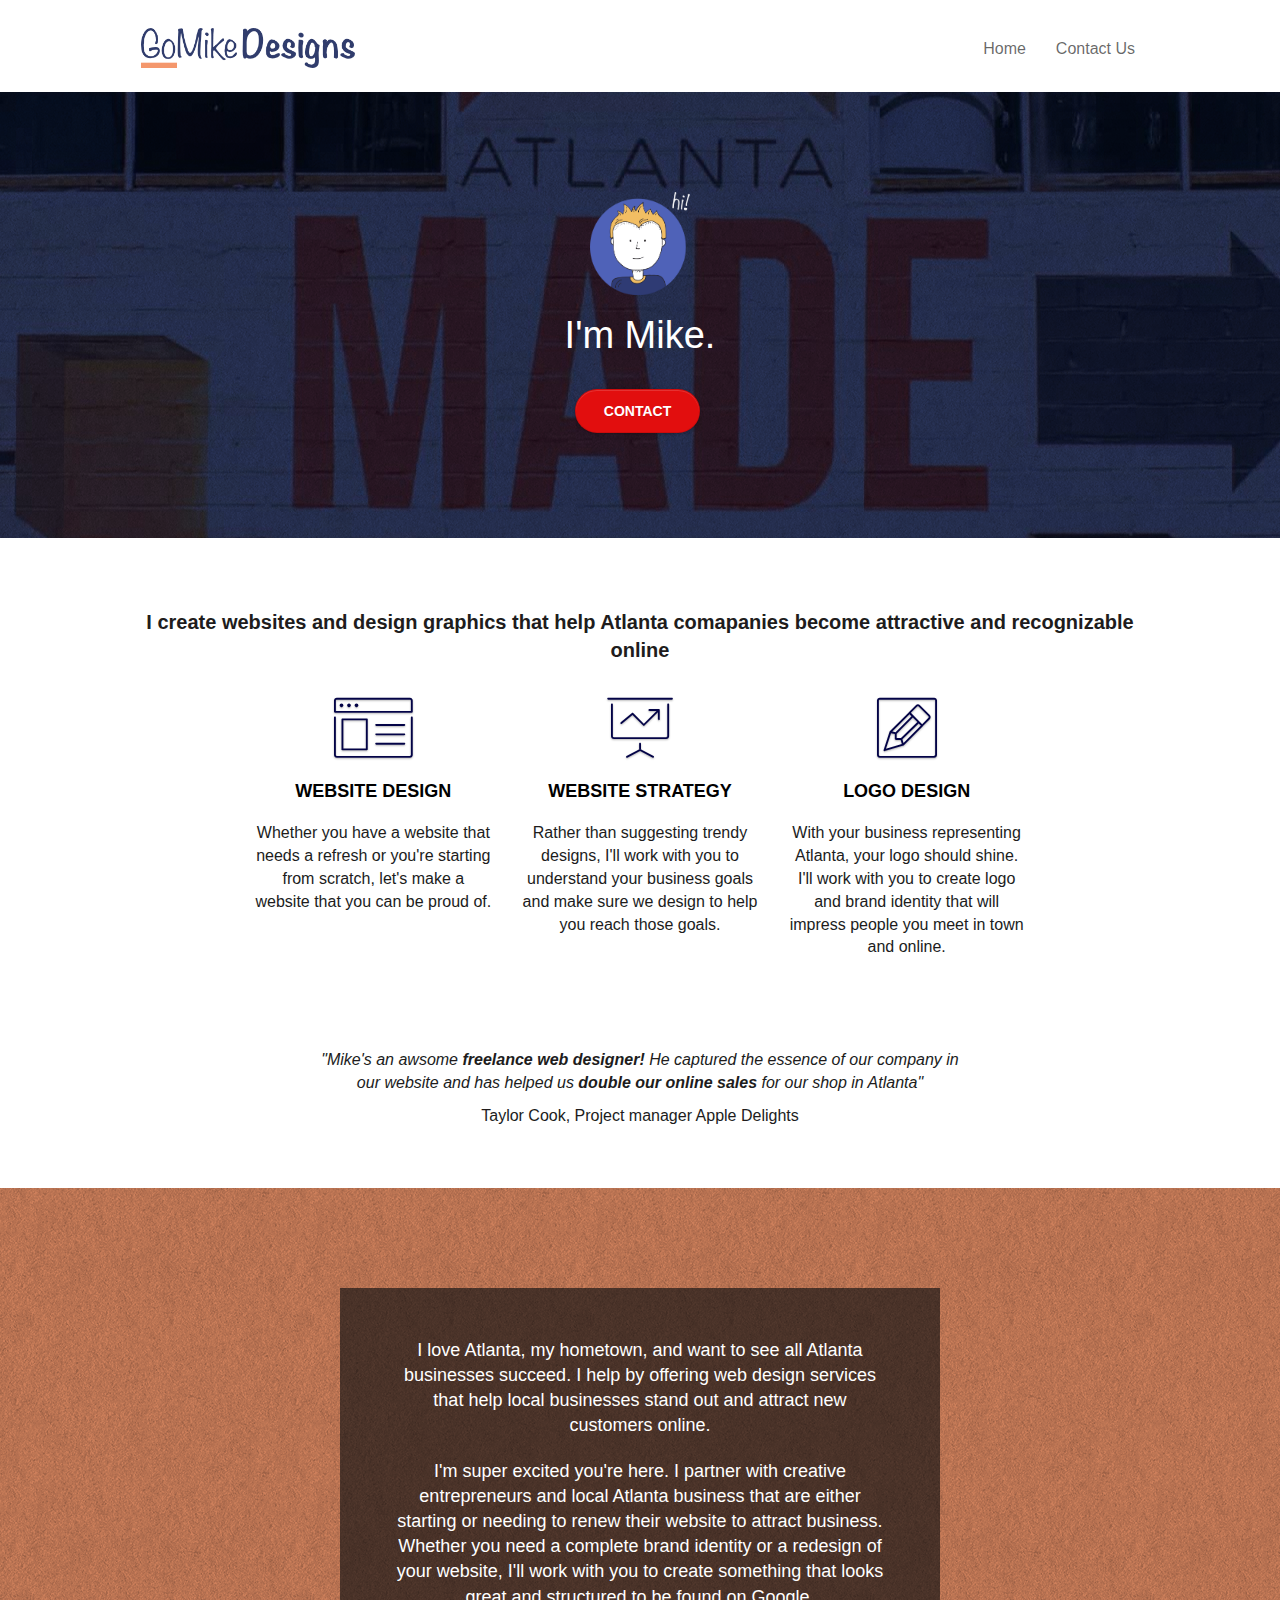
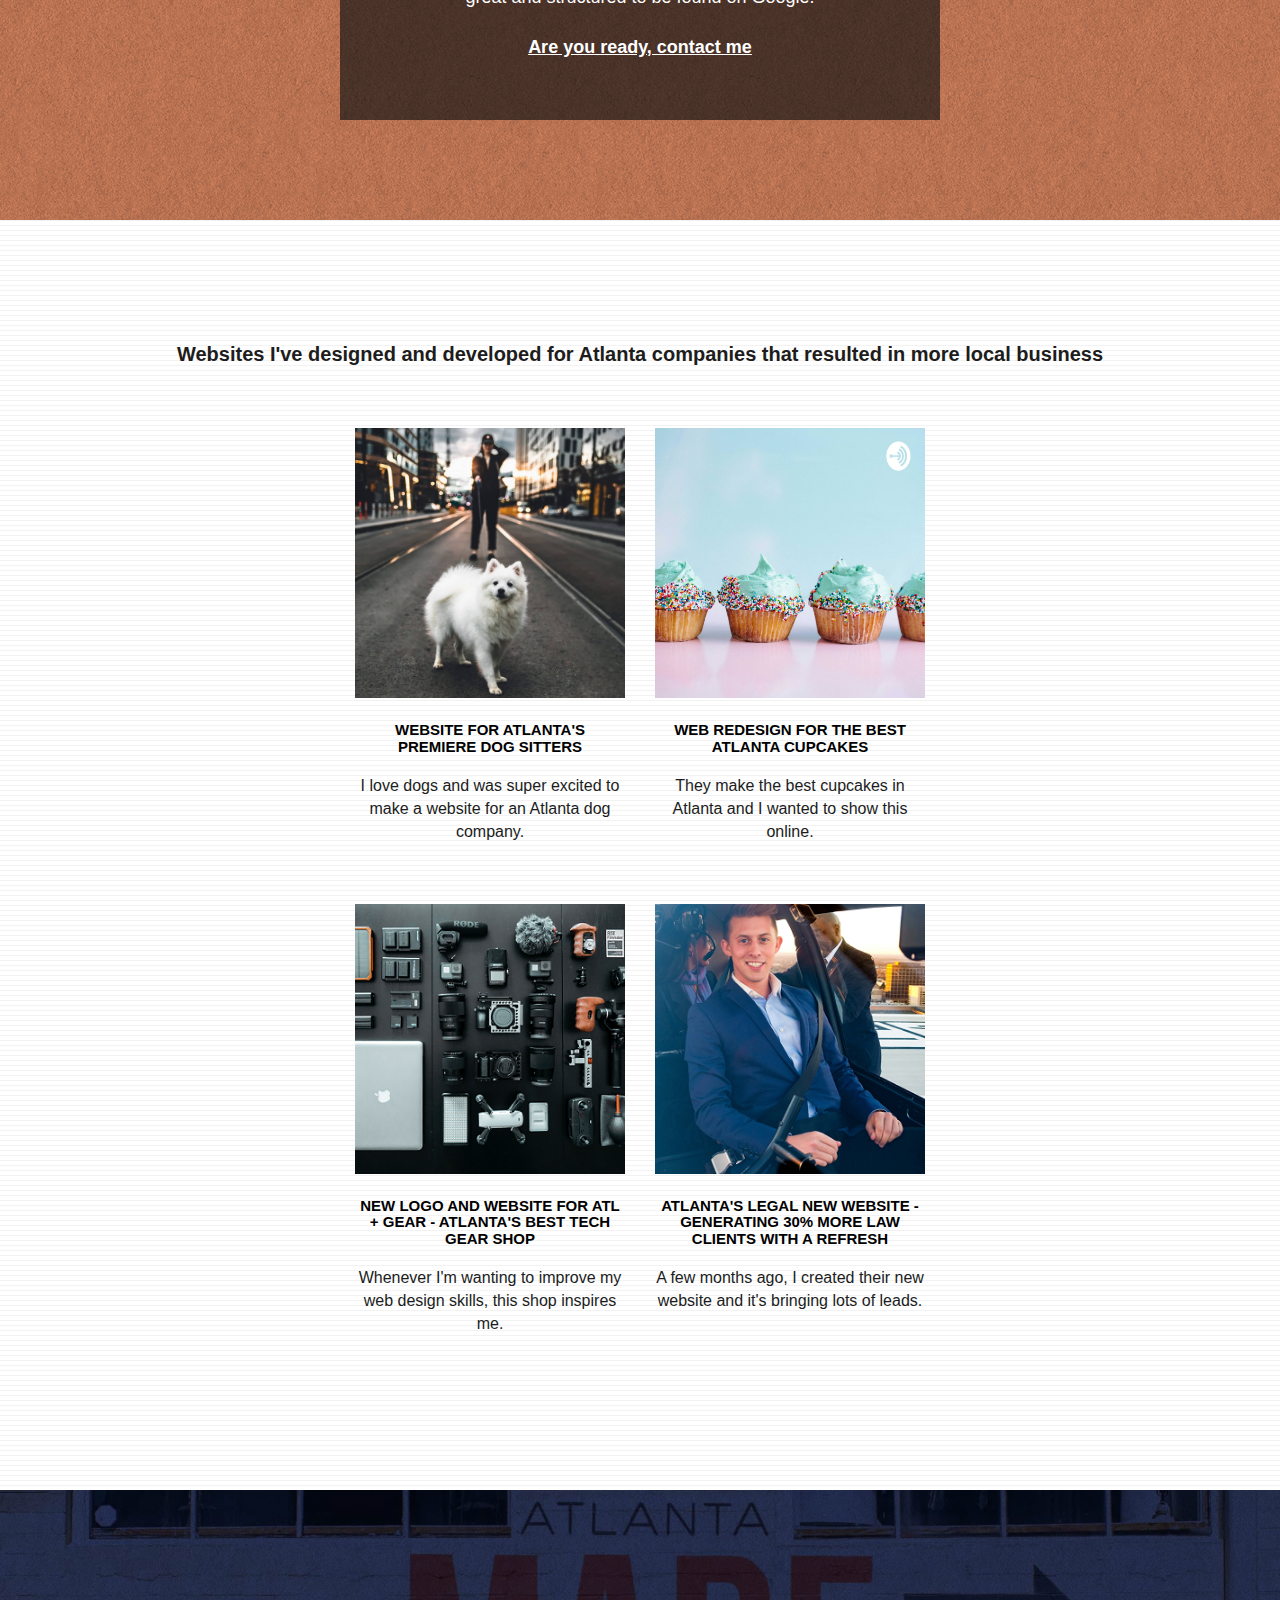
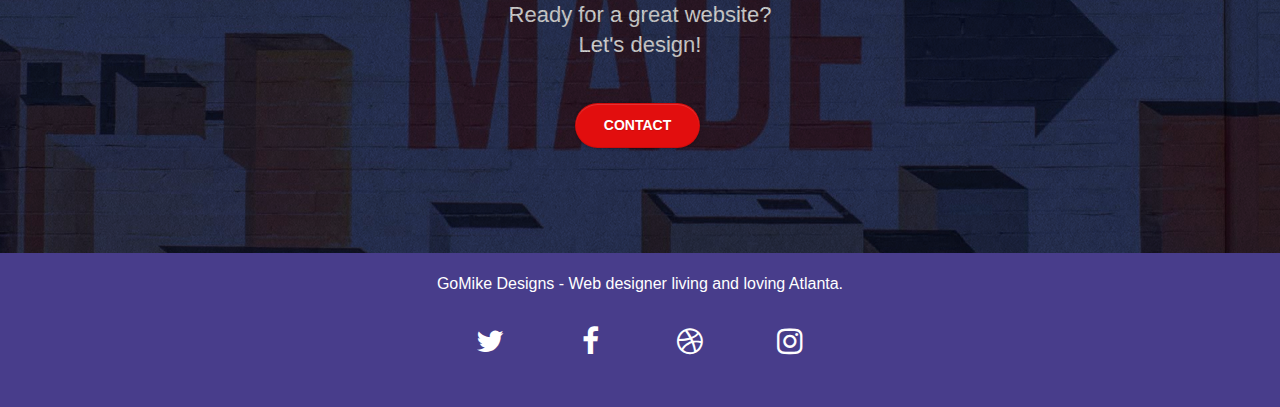
<file: index.html>
<!doctype html>
<html lang="en">
<head>
    <meta charset="utf-8">
    <meta name="keywords" content="Atlanta Web design, Freelance Web design, Web Design">
    <meta name="description" content="I am mike and I work as freelancer web design in Atlanta. I make affordable commercial websites, redesign different websites, designing logos and graphics and consulting big and small companies about social marketing ">
    <meta name="viewport" content="width=device-width, initial-scale=1.0, viewport-fit=cover">
    <link rel="shortcut icon" type="image/png" href="favicon.jpg">
    
	<link rel="stylesheet" type="text/css" href="./css/bootstrap.css">
	<link rel="stylesheet" type="text/css" href="style.css">
	<link rel="stylesheet" type="text/css" href="style.min.css">
	<link rel="stylesheet" type="text/css" href="./css/font-awesome.css">
	<link rel="stylesheet" type="text/css" href="./css/et-line.css">
	<link rel="canonical" href="https://habenmebrahtom.github.io/P4/index.html" />
	
    
	<script src="./js/jquery-2.1.0.js" defer></script>
	<script src="./js/bootstrap.js" defer></script>
	<script src="./js/blocs.js" defer></script>
	<script src="./js/jquery.touchSwipe.js" defer></script>
	<script src="./js/gmaps.js" defer></script>

    <title>GoMike Designs- Web Developer - Atlanta</title>

    
<!-- Analytics -->
<!-- Global site tag (gtag.js) - Google Analytics -->
<script async src="https://www.googletagmanager.com/gtag/js?id=G-FS99JFGJDN"></script>
<script>
  window.dataLayer = window.dataLayer || [];
  function gtag(){dataLayer.push(arguments);}
  gtag('js', new Date());

  gtag('config', 'G-FS99JFGJDN');
</script>

<!-- Google Tag Manager -->
<script>(function(w,d,s,l,i){w[l]=w[l]||[];w[l].push({'gtm.start':
	new Date().getTime(),event:'gtm.js'});var f=d.getElementsByTagName(s)[0],
	j=d.createElement(s),dl=l!='dataLayer'?'&l='+l:'';j.async=true;j.src=
	'https://www.googletagmanager.com/gtm.js?id='+i+dl;f.parentNode.insertBefore(j,f);
	})(window,document,'script','dataLayer','GTM-MR7TQDN');</script>
	<!-- End Google Tag Manager -->
 
<!-- Analytics END -->
    
</head>
<body>
	<!-- Google Tag Manager (noscript) -->
<noscript><iframe src="https://www.googletagmanager.com/ns.html?id=GTM-MR7TQDN"
	height="0" width="0" style="display:none;visibility:hidden"></iframe></noscript>
	<!-- End Google Tag Manager (noscript) -->
<!-- Main container -->
<div class="page-container">
    
<!-- bloc-0 -->
<header class="bloc bgc-white l-bloc " id="bloc-0">
	<div class="container bloc-sm">
		<nav class="navbar row">
			<div class="navbar-header">
				 <!--Deleted hidden keywords text-->
				<a class="navbar-brand" href="index.html"><img src="img/atlanta%20web%20design%20logo.png" alt="logo, seo, google, website, internet, web design, design agency" height="40" /></a>
				<!--Deleted hidden keywords text-->
				<button id="nav-toggle" type="button" class="ui-navbar-toggle navbar-toggle" data-toggle="collapse" data-target=".navbar-1">
					<span class="sr-only">Toggle navigation</span><span class="icon-bar"></span><span class="icon-bar"></span><span class="icon-bar"></span>
				</button>
			</div>
			<div class="collapse navbar-collapse navbar-1 special-dropdown-nav">
				<ul class="site-navigation nav navbar-nav">
					<li>
						<a href="index.html">Home</a>
					</li>
					<!--Change page2 to Contact me-->
					<li>
						<a href="page2.html">Contact Us</a>
					</li>
				</ul>
			</div>
		</nav>
	</div>
</header>
<!-- bloc-0 END -->

<!-- bloc-1-hero -->
<section class="bloc bgc-dark-slate-blue bg-atlanta-20made-20sign d-bloc bg-t-edge bloc-bg-texture texture-paper b-parallax" id="bloc-1-hero">
	<div class="container bloc-lg">
		<div class="row tight-width-whitespace">
			<div class="col-sm-12">
				<img src="img/atlanta%20web%20designer%20mike.png" class="center-block image-resize-mode" width="100" alt="atlanta web designer mike,seo, google, website, internet, web design, design agency" />
				<h1 class="text-center hero-bloc-text tc-white ">
					I'm Mike.
				</h1>
				<div class="text-center">
					<a href="page2.html" class="btn btn-lg btn-clean btn-rd cta-hero btn-atomic-tangerine" id="cta-hero">Contact</a>
				</div>
			</div>
		</div>
	</div>
</section>
<!-- bloc-1-hero END -->

<!-- bloc-2-services -->
<section class="bloc bgc-white l-bloc" id="bloc-2-services">
	<div class="container bloc-md">
		<div class="row">
			<div class="col-sm-12 text-center">
				<h2 class="highlight">I create websites and design graphics that help Atlanta comapanies become attractive and recognizable online</h2>
			</div>
		</div>
		<div class="row voffset-lg med-width-whitespace">
			<div class="col-sm-4">
				<div class="text-center">
					<span class="et-icon-browser sm-shadow icon-dark-slate-blue icons icon-lg"></span>
				</div>
				<h3 class="mg-md text-center service-header">
					Website Design
				</h3>
				<p class="text-center ">
					Whether you have a website that needs a refresh or you're starting from scratch, let's make a website that you can be proud of.
				</p>
			</div>
			<div class="col-sm-4">
				<div class="text-center">
					<span class="et-icon-presentation sm-shadow icon-dark-slate-blue icons icon-lg"></span>
				</div>
				<h3 class="mg-md text-center service-header">
					 Website Strategy
				</h3>
				<p class="text-center ">
					Rather than suggesting trendy designs, I'll work with you to understand your business goals and make sure we design to help you reach those goals.<br>
				</p>
			</div>
			<div class="col-sm-4">
				<div class="text-center">
					<span class="et-icon-edit sm-shadow icon-dark-slate-blue icons icon-lg"></span>
				</div>
				<h3 class="mg-md text-center service-header">
					Logo Design
				</h3>
				<p class="text-center ">
					With your business representing Atlanta, your logo should shine. I'll work with you to create logo and brand identity that will impress people you meet in town and online.
				</p>
			</div>
		</div>
		<div class="row voffset-lg voffset">
			<div class="col-xs-12 col-md-8 col-md-offset-2 text-center">
				<p><em>"Mike's an awsome <strong>freelance web designer!</strong> He captured the essence of our company in our website and has helped us <strong>double our online sales </strong> for our shop in Atlanta"</em></p>
				<p>Taylor Cook, Project manager Apple Delights</p>
			</div>
		</div>
	</div>
</section>
<!-- bloc-2-services END -->

<!-- bloc-3-what-i-do -->
<section class="bloc tc-white bgc-atomic-tangerine bloc-bg-texture texture-paper b-parallax bg-atlanta-20made-20sign-20orange d-bloc" id="bloc-3-what-i-do">
	<div class="container bloc-lg">
		<div class="row tight-width-whitespace black-background">
			<div class="col-sm-12">
				<h2 class="lead mg-md text-center tc-white">
					I love Atlanta, my hometown, and want to see all Atlanta businesses succeed. I help by offering web design services that help local businesses stand out and attract new customers online.<br>
				</h2>
				<!--I add a lead class-->
				<p class="lead mg-md text-center white">
					I'm super excited you're here. I partner with creative entrepreneurs and local Atlanta business that are either starting or needing to renew their website to attract business. Whether you need a complete brand identity or a redesign of your website, I'll work with you to create something that looks great and structured to be found on Google.<br><br><a class="ltc-white bold-link" href="page2.html">Are you ready, contact me</a><br>
				</p>
			</div>
		</div>
	</div>
</section>
<!-- bloc-3-what-i-do END -->

<!-- bloc-4-portfolio -->
<section class="bloc bgc-white bg-lines-h2-bg bg-repeat l-bloc" id="bloc-4-portfolio">
	<div class="container bloc-lg">
		<div class="row">
			<div class="col-sm-12 text-center">
			   <h2 class="highlight">Websites I've designed and developed for Atlanta companies that resulted in more local business</h2>

			</div>
		</div>
		<div class="row tight-width-whitespace portfolio-row">
			<div class="col-sm-6">
				<a href="#" data-lightbox="img/11.jpg" data-gallery-id="gallery-1" data-caption="Website for Atlanta's Premiere dog salon" data-frame="snapshot-lb"><img src="img/11.jpg" class="img-responsive portfolio-thumb" alt="seo, google, website, internet, web design, design agency website for dog salon"/></a>
				<h3 class="mg-md text-center">
					Website for Atlanta's premiere Dog Sitters
				</h3>
				<p class="text-center">
					I love dogs and was super excited to make a website for an Atlanta dog company.
				</p>
			</div>
			<div class="col-sm-6">
				<a href="#" data-lightbox="img/2.jpg" data-gallery-id="gallery-1" data-caption="web redesign for the best cupcakes in Atlanta" data-frame="snapshot-lb"><img src="img/2.jpg" class="img-responsive portfolio-thumb" alt="seo, google, website, internet, web design, design agency website for best cupcakes in atlanta"/></a>
				<h3 class="mg-md text-center">
					Web redesign for the best Atlanta cupcakes
				</h3>
				<p class="text-center">
					They make the best cupcakes in Atlanta and I wanted to show this online.
				</p>
			</div>
		</div>
		<div class="row tight-width-whitespace portfolio-row">
			<div class="col-sm-6">
				<a href="#" data-lightbox="img/3.bmp" data-gallery-id="gallery-1" data-caption="New logo and website for Atlanta's best tech gear shop" data-frame="snapshot-lb"><img src="img/3.bmp" class="img-responsive portfolio-thumb" alt="3.jpg" /></a>
				<h3 class="mg-md text-center">
					New logo and website for Atl + Gear - Atlanta's best tech gear shop
				</h3>
				<p class="text-center">
					Whenever I'm wanting to improve my web design skills, this shop inspires me.
				</p>
			</div>
			<div class="col-sm-6">
				<a href="#" data-lightbox="img/4.bmp" data-gallery-id="gallery-1" data-caption="Atlanta's legal website generates 30% more clients after web redesign" data-frame="snapshot-lb"><img src="img/4.bmp" class="img-responsive portfolio-thumb" alt="seo, google, website, internet, web design, Atlanta's legal website generates 30% more clients after web redesign" /></a>
				<h3 class="mg-md text-center">
					Atlanta's legal new website - Generating 30% more law clients with a refresh
				</h3>
				<p class="text-center">
					A few months ago, I created their new website and it's bringing lots of leads.
				</p>
			</div>
		</div>
	</div>
</section>
<!-- bloc-4-portfolio END -->

<!-- bloc-5-cta -->
<section class="bloc bgc-dark-slate-blue bg-atlanta-20made-20sign d-bloc bloc-bg-texture texture-paper" id="bloc-5-cta">
	<div class="container bloc-lg">
		<div class="row">
			<h2 class="mg-md text-center tc-white">
				Ready for a great website? <br>Let's design!
			</h2>
			<div class="col-sm-12 text-center">
				<a href="page2.html" class="btn btn-atomic-tangerine btn-clean btn-rd btn-lg cta-hero">Contact</a>
			</div>
		</div>
	</div>
</section>
<!-- bloc-5-cta END -->

<!-- Footer - bloc-8 -->
<footer class="bloc bgc-dark-slate-blue d-bloc" id="bloc-8">
	<div class="container bloc-sm">
		<div class="row">
			<div class="col-sm-12">
				<p class="text-center white">
					GoMike Designs - Web designer living and loving Atlanta.<br>
				</p>
				<div class="row row-no-gutters social">
					<div class="col-sm-3">
						<div class="text-center">
							<a class="social" href="index.html" aria-label="twitter"><span class="fa fa-twitter icon-md"></span></a>
						</div>
					</div>
					<div class="col-sm-3">
						<div class="text-center">
							<a class="social" href="index.html" aria-label="facebook"><span class="fa fa-facebook icon-md"></span></a>
						</div>
					</div>
					<div class="col-sm-3">
						<div class="text-center">
							<a class="social" href="index.html" aria-label="dribbble"><span class="fa fa-dribbble icon-md"></span></a>
						</div>
					</div>
					<div class="col-sm-3">
						<div class="text-center">
							<a class="social" href="index.html"  aria-label="instagram"><span class="fa fa-instagram icon-md"></span></a>
						</div>
					</div>

					<!-- Deleted hidden keywords text and unnecessary links-->

				</div>			
			</div>
		</div>
	</div>
</footer>
<!-- Footer - bloc-8 END -->

</div>
<!-- Main container END -->

</body>
</html>
</file>
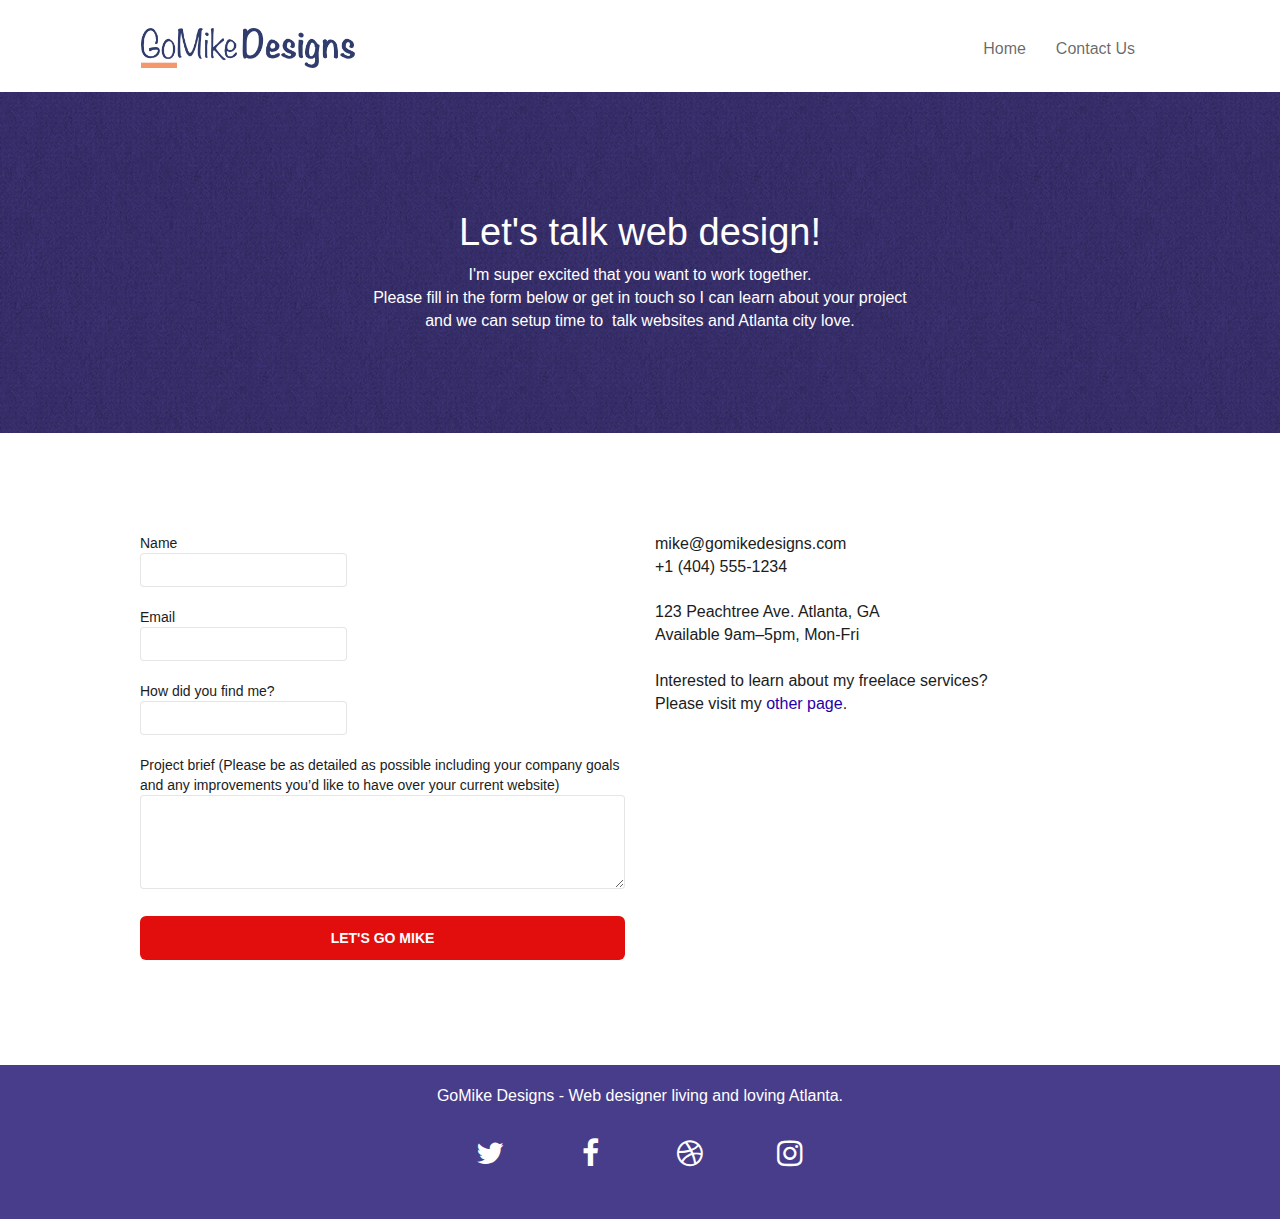
<file: page2.html>
<!doctype html>
<html lang="en">
<head>
    <meta charset="utf-8">
    <meta name="keywords" content="Atlanta Web design, Freelance Web design, Web Design">
    <meta name="description" content="I am mike and I work as freelancer web design in Atlanta. I make affordable commercial websites, redesign different websites, designing logos and graphics and consulting big and small companies about social marketing ">
	<meta name="viewport" content="width=device-width, initial-scale=1.0, viewport-fit=cover">
	
    <link rel="shortcut icon" type="image/png" href="favicon.jpg">
	<link rel="stylesheet" type="text/css" href="./css/bootstrap.css">
	<link rel="stylesheet" type="text/css" href="style.css">
	<link rel="stylesheet" type="text/css" href="style.min.css">
	<link rel="stylesheet" type="text/css" href="./css/font-awesome.css">
	<link rel="stylesheet" type="text/css" href="./css/et-line.css">
	
    
	<script src="./js/jquery-2.1.0.js" defer></script>
	<script src="./js/bootstrap.js" defer></script>
	<script src="./js/blocs.js" defer></script>
	<script src="./js/jqBootstrapValidation.js" defer></script>
	<script src="./js/formHandler.js" defer></script>

	
    <title>Contact Us</title>

    
<!-- Analytics -->
<!-- Global site tag (gtag.js) - Google Analytics -->
<script async src="https://www.googletagmanager.com/gtag/js?id=G-FS99JFGJDN"></script>
<script>
  window.dataLayer = window.dataLayer || [];
  function gtag(){dataLayer.push(arguments);}
  gtag('js', new Date());

  gtag('config', 'G-FS99JFGJDN');
</script>

<!-- Google Tag Manager -->
<script>(function(w,d,s,l,i){w[l]=w[l]||[];w[l].push({'gtm.start':
	new Date().getTime(),event:'gtm.js'});var f=d.getElementsByTagName(s)[0],
	j=d.createElement(s),dl=l!='dataLayer'?'&l='+l:'';j.async=true;j.src=
	'https://www.googletagmanager.com/gtm.js?id='+i+dl;f.parentNode.insertBefore(j,f);
	})(window,document,'script','dataLayer','GTM-MR7TQDN');</script>
	<!-- End Google Tag Manager -->
 
 
<!-- Analytics END -->
    
</head>
<body>
	<!-- Google Tag Manager (noscript) -->
<noscript><iframe src="https://www.googletagmanager.com/ns.html?id=GTM-MR7TQDN"
	height="0" width="0" style="display:none;visibility:hidden"></iframe></noscript>
	<!-- End Google Tag Manager (noscript) -->

<!-- Main container -->
<div class="page-container">
    
<!-- bloc-0 -->
<header class="bloc bgc-white l-bloc " id="bloc-0">
	<div class="container bloc-sm">
		<nav class="navbar row">
			<div class="navbar-header">
				<a class="navbar-brand" href="index.html"><img src="img/atlanta%20web%20design%20logo.png" alt="navigation brand" height="40" /></a>
				<button id="nav-toggle" type="button" class="ui-navbar-toggle navbar-toggle" data-toggle="collapse" data-target=".navbar-1">
					<span class="sr-only">Toggle navigation</span><span class="icon-bar"></span><span class="icon-bar"></span><span class="icon-bar"></span>
				</button>
			</div>
			<div class="collapse navbar-collapse navbar-1 special-dropdown-nav">
				<ul class="site-navigation nav navbar-nav">
					<li>
						<a href="index.html">Home</a>
					</li>
					<li>
						<a href="page2.html">Contact Us</a>
					</li>
				</ul>
			</div>
		</nav>
	</div>
</header>
<!-- bloc-0 END -->

<!-- bloc-6 -->
<section class="bloc bg-dots-bg bg-repeat bgc-dark-slate-blue d-bloc bloc-bg-texture texture-paper" id="bloc-6">
	<div class="container bloc-lg">
		<div class="row">
			<div class="col-sm-12">
				<h1 class="text-center hero-bloc-text tc-white">
					Let's talk web design!
				</h1>
				<p class="text-center mg-lg tc-white tight-width-whitespace">
					I'm super excited that you want to work together.<br>Please fill in the form below or get in touch so I can learn about your project <br>and we can setup time to &nbsp;talk websites and Atlanta city love.
				</p>
			</div>
		</div>
	</div>
</section>
<!-- bloc-6 END -->

<!-- bloc-7 -->
<section class="bloc bgc-white l-bloc" id="bloc-7">
	<div class="container bloc-lg">
		<div class="row">
			<div class="col-sm-6">
				<form  action="form_1.php" method="POST" id="form_1" novalidate >
					<div class="form-group">
						<label>
							Name
						  <input id="name" class="form-control" required />
					    </label>
					</div>
					<div class="form-group">
						<label>
							Email
						    <input id="email" class="form-control" type="email" required />
					    </label>
					</div>
					<div class="form-group">
						<label>
							How did you find me? 						
						    <input class="form-control" type="email" required id="input_504" />
					    </label>
					</div>
					<div class="form-group">
						<label>
							Project brief (Please be as detailed as possible including your company goals and any improvements you&rsquo;d like to have over your current website)<br>
						    <textarea id="message" class="form-control" rows="4" cols="50" required></textarea>
					    </label>
					</div> 
					<button class="bloc-button btn btn-lg btn-block cta-hero btn-atomic-tangerine" type="submit">
						Let's go Mike
					</button>
				</form>
			</div>
			<div class="col-sm-6">
				<p>
					mike@gomikedesigns.com<br>+1 (404) 555-1234<br> <br>123 Peachtree Ave. Atlanta, GA<br>Available 9am–5pm, Mon-Fri <br> <br>Interested to learn about my freelace services? <br>Please visit my&nbsp;<a class="ltc-atomic-tangerine" href="index.html">other page</a>.
				</p>
			</div>
		</div>
	</div>
</section>
<!-- bloc-7 END -->

<!-- ScrollToTop Button -->
<a class="bloc-button btn btn-d scrollToTop" onclick="scrollToTarget('1')"><span class="fa fa-chevron-up"></span></a>
<!-- ScrollToTop Button END-->


<!-- Footer - bloc-8 -->
<footer class="bloc bgc-dark-slate-blue d-bloc" id="bloc-8">
	<div class="container bloc-sm">
		<div class="row">
			<div class="col-sm-12">
				<p class="text-center white">
					GoMike Designs - Web designer living and loving Atlanta.<br>
				</p>
				<div class="row row-no-gutters social">
					<div class="col-sm-3">
						<div class="text-center">
							<a class="social" href="index.html" aria-label="twitter"><span class="fa fa-twitter icon-md"></span></a>
						</div>
					</div>
					<div class="col-sm-3">
						<div class="text-center">
							<a class="social" href="index.html"  aria-label="facebook"><span class="fa fa-facebook icon-md"></span></a>
						</div>
					</div>
					<div class="col-sm-3">
						<div class="text-center">
							<a class="social" href="index.html" aria-label="dribbble"><span class="fa fa-dribbble icon-md"></span></a>
						</div>
					</div>
					<div class="col-sm-3">
						<div class="text-center">
							<a class="social" href="index.html" aria-label="instagram"><span class="fa fa-instagram icon-md"></span></a>
						</div>
					</div>
				</div>
			</div>
		</div>
	</div>
</footer>
<!-- Footer - bloc-8 END -->

</div>
<!-- Main container END -->
    

</body>
</html>
</file>
<file: style.css>
body {
    margin: 0;
    padding: 0;
    background: #FFF;
    overflow-x: hidden;
    -webkit-font-smoothing: antialiased;
    -moz-osx-font-smoothing: grayscale;
}

a,
button {
    transition: all .3s ease-in-out;
    outline: none!important;
}

a:hover {
    text-decoration: none;
    cursor: pointer;
}

#page-loading-blocs-notifaction {
    position: fixed;
    top: 0;
    bottom: 0;
    width: 100%;
    z-index: 100000;
    background: #FFFFFF url("img/pageload-spinner.gif") no-repeat center center;
}

.bloc {
    width: 100%;
    clear: both;
    background: 50% 50% no-repeat;
    padding: 0 50px;
    -webkit-background-size: cover;
    -moz-background-size: cover;
    -o-background-size: cover;
    background-size: cover;
    position: relative;
}

.bloc .container {
    padding-left: 0;
    padding-right: 0;
}

.bloc-lg {
    padding: 100px 50px;
}

.bloc-md {
    padding: 50px;
}

.bloc-sm {
    padding: 20px 50px;
}

.bg-center,
.bg-l-edge,
.bg-r-edge,
.bg-t-edge,
.bg-b-edge,
.bg-tl-edge,
.bg-bl-edge,
.bg-tr-edge,
.bg-br-edge,
.bg-repeat {
    -webkit-background-size: auto!important;
    -moz-background-size: auto!important;
    -o-background-size: auto!important;
    background-size: auto!important;
}

.bg-repeat {
    background: repeat;
}

.bg-t-edge {
    background: top no-repeat;
}

.bloc-bg-texture::before {
    content: "";
    background-size: 2px 2px;
    position: absolute;
    top: 0;
    bottom: 0;
    left: 0;
    right: 0;
}

.texture-paper::before {
    background: url("img/texture-paper.png");
    background-size: 280px 280px;
}

.b-parallax {
    background-attachment: fixed;
}

.d-bloc {
    color: rgba(255, 255, 255, 0.7);
}


.d-bloc button:hover {
    color: rgba(255, 255, 255, .9);
}

.d-bloc .icon-round,
.d-bloc .icon-square,
.d-bloc .icon-rounded,
.d-bloc .icon-semi-rounded-a,
.d-bloc .icon-semi-rounded-b {
    border-color: rgba(255, 255, 255, .9);
}

.d-bloc .divider-h span {
    border-color: rgba(255, 255, 255, .2);
}



.d-bloc .navbar-toggle .icon-bar {
    background: rgba(255, 255, 255, 1);
}

.d-bloc .btn-wire,
.d-bloc .btn-wire:hover {
    color: rgba(255, 255, 255, 1);
    border-color: rgba(255, 255, 255, 1);
}

.d-bloc .panel {
    color: rgba(0, 0, 0, .5);
}

.d-bloc .panel button:hover {
    color: rgba(0, 0, 0, .7);
}

.d-bloc .panel icon {
    border-color: rgba(0, 0, 0, .7);
}

.d-bloc .panel .divider-h span {
    border-color: rgba(0, 0, 0, .1);
}

.d-bloc .panel .a-btn {
    color: rgba(0, 0, 0, .6);
}

.d-bloc .panel .a-btn:hover {
    color: rgba(0, 0, 0, 1);
}

.d-bloc .panel .btn-wire,
.d-bloc .panel .btn-wire:hover {
    color: rgba(0, 0, 0, .7);
    border-color: rgba(0, 0, 0, .3);
}

.d-bloc .panel,
.l-bloc {
    color: rgba(0, 0, 0, .5);
}

.d-bloc .panel button:hover,
.l-bloc button:hover {
    color: rgba(0, 0, 0, .7);
}

.l-bloc .icon-round,
.l-bloc .icon-square,
.l-bloc .icon-rounded,
.l-bloc .icon-semi-rounded-a,
.l-bloc .icon-semi-rounded-b {
    border-color: rgba(0, 0, 0, .7);
}

.d-bloc .panel .divider-h span,
.l-bloc .divider-h span {
    border-color: rgba(0, 0, 0, .1);
}

.d-bloc .panel .a-btn,
.l-bloc .a-btn,
.l-bloc .navbar a,
.l-bloc .navbar-brand,
.l-bloc a .icon-sm,
.l-bloc a .icon-md,
.l-bloc a .icon-lg,
.l-bloc a .icon-xl,
.l-bloc h1 a,
.l-bloc h2 a,
.l-bloc h3 a,
.l-bloc h4 a,
.l-bloc h5 a,
.l-bloc h6 a,
.l-bloc p a {
    color: rgba(0, 0, 0, .6);
}

.d-bloc .panel .a-btn:hover,
.l-bloc .a-btn:hover,
.l-bloc .navbar a:hover,
.l-bloc .navbar-brand:hover,
.l-bloc a:hover .icon-sm,
.l-bloc a:hover .icon-md,
.l-bloc a:hover .icon-lg,
.l-bloc a:hover .icon-xl,
.l-bloc h1 a:hover,
.l-bloc h2 a:hover,
.l-bloc h3 a:hover,
.l-bloc h4 a:hover,
.l-bloc h5 a:hover,
.l-bloc h6 a:hover,
.l-bloc p a:hover {
    color: rgba(0, 0, 0, 1);
}

.l-bloc .navbar-toggle .icon-bar {
    color: rgba(0, 0, 0, .6);
}

.d-bloc .panel .btn-wire,
.d-bloc .panel .btn-wire:hover,
.l-bloc .btn-wire,
.l-bloc .btn-wire:hover {
    color: rgba(0, 0, 0, .7);
    border-color: rgba(0, 0, 0, .3);
}

.voffset {
    margin-top: 30px;
}

.voffset-lg {
    margin-top: 80px;
}

.row-no-gutters {
    margin-right: 0;
    margin-left: 0;
}

.row.row-no-gutters > [class^="col-"],
.row.row-no-gutters > [class*=" col-"] {
    padding-right: 0;
    padding-left: 0;
}

#bloc-2-services p {
    font-size: 16px;
}

.navbar {
    margin-bottom: 0;
    z-index: 1;
}

.navbar-brand {
    height: auto;
    padding: 3px 15px;
    font-size: 25px;
    font-weight: normal;
    font-weight: 600;
    line-height: 44px;
}

.navbar-brand img {
    max-height: 200px;
    margin: 0 5px 0 0;
    display: inline;
}

.navbar-brand img[src$=svg] {
    min-width: 100px;
}

.nav-center .navbar-brand img {
    margin: 0;
}

.navbar .nav {
    padding-top: 2px;
    margin-right: -16px;
    float: right;
    z-index: 1;
}

.nav > li {
    float: left;
    margin-top: 4px;
    font-size: 16px;
}

.navbar-nav .open .dropdown-menu > li > a {
    text-align: inherit;
}

.nav > li a:hover,
.nav > li a:focus {
    background: transparent;
}

.navbar-toggle {
    margin: 10px 10px 0 0;
    border: 0px;
}

.navbar-toggle:hover {
    background: transparent!important;
}

.navbar-toggle .icon-bar {
    background-color: rgba(0, 0, 0, .5);
    width: 26px;
}

.nav-invert .navbar .nav {
    float: left;
}

.nav-invert .navbar-header,
.nav-invert .navbar-brand {
    float: right;
    position: relative;
    z-index: 2;
}

@media (min-width: 768px) {
    .site-navigation {
        position: absolute;
        top: 50%;
        right: 20px;
        transform: translate(0, -50%);
        -webkit-transform: translateY(-50%);
    }
    .nav > li .dropdown-menu a,
    .nav > li .dropdown-menu a:hover {
        color: #484848;
    }
    .nav-invert .site-navigation {
        left: 0;
        right: 0;
    }
    .nav-center {
        text-align: center;
    }
    .nav-center .navbar-header {
        width: 100%;
    }
    .nav-center .navbar-header,
    .nav-center .navbar-brand,
    .nav-center .nav > li {
        float: none;
        display: inline-block;
    }
    .nav-center .site-navigation {
        position: relative;
        width: 100%;
        right: 0;
        margin-right: 0px;
        margin-top: 20px;
    }
    .nav-center.mini-nav .navbar-toggle {
        float: none;
        margin: 10px auto 0;
    }
}

.nav > li > .dropdown a {
    background: none!important;
    display: block;
    padding: 14px 15px;
}

nav .caret {
    margin: 0 5px;
}

.dropdown-menu .dropdown-menu {
    top: -8px;
    left: 100%;
}

.dropdown-menu .dropmenu-flow-right {
    top: 100%;
    left: 0;
    margin-left: -1px;
    border-top-left-radius: 0;
    border-top-right-radius: 0;
}

.dropdown-menu .dropdown span {
    border: 4px solid black;
    border-top-color: transparent;
    border-right-color: transparent;
    border-bottom-color: transparent;
    margin: 6px -5px 0 0!important;
    float: right;
}

.mg-md {
    margin-top: 10px;
    margin-bottom: 20px;
}

.mg-lg {
    margin-top: 10px;
    margin-bottom: 40px;
}

.btn {
    margin: 0 5px 5px 0;
}

.btn.pull-right {
    margin: 0 0 5px 5px;
}

.btn-d,
.btn-d:hover,
.btn-d:focus {
    color: #FFF;
    background: rgba(0, 0, 0, .3);
}

button {
    outline: none!important;
}

.btn-rd {
    border-radius: 40px;
}

.btn-clean {
    border: 1px solid rgba(0, 0, 0, .08);
    border-bottom-color: rgba(0, 0, 0, .1);
    text-shadow: 0 1px 0 rgba(0, 0, 1, .1);
    box-shadow: 0 1px 3px rgba(0, 0, 1, .25), inset 0 1px 0 0 rgba(255, 255, 255, .15);
}

.icon-md {
    font-size: 30px!important;
}

.icon-lg {
    font-size: 60px!important;
}

.sm-shadow {
    text-shadow: 0 1px 2px rgba(0, 0, 0, .3);
}

.panel-sq,
.panel-sq .panel-heading,
.panel-sq .panel-footer {
    border-radius: 0;
}

.panel-rd {
    border-radius: 30px;
}

.panel-rd .panel-heading {
    border-radius: 29px 29px 0 0;
}

.panel-rd .panel-footer {
    border-radius: 0 0 29px 29px;
}

.form-control {
    border-color: rgba(0, 0, 0, .1);
    box-shadow: none;
}

.scrollToTop {
    width: 40px;
    height: 40px;
    position: fixed;
    bottom: 20px;
    right: 20px;
    opacity: 0;
    z-index: 500;
    transition: all .3s ease-in-out;
}

.scrollToTop span {
    margin-top: 6px;
}

.showScrollTop {
    font-size: 14px;
    opacity: 1;
}

a[data-lightbox] {
    position: relative;
    display: block;
    text-align: center;
}

a[data-lightbox]:hover::before {
    content: "+";
    font-family: "HelveticaNeue-Light", "Helvetica Neue Light", "Helvetica Neue", Helvetica, Arial;
    font-size: 32px;
    width: 50px;
    height: 50px;
    margin-left: -25px;
    border-radius: 50%;
    background: rgba(0, 0, 0, .6);
    color: #FFF;
    font-weight: 100;
    z-index: 1;
    position: absolute;
    top: 50%;
    transform: translateY(-50%);
    -webkit-transform: translateY(-50%);
}

a[data-lightbox]:hover img {
    opacity: 0.6;
    -webkit-animation-fill-mode: none;
    animation-fill-mode: none;
}

#lightbox-modal {
    display: flex;
    align-items: center;
}

#lightbox-modal .modal-dialog {
    width: 90%;
    max-width: 900px;
    margin: 0 auto 0;
}

#lightbox-modal .modal-dialog img {
    max-height: 90vh;
    margin: 0 auto;
}

.lightbox-caption {
    padding: 20px;
    color: #FFF;
    background: rgba(0, 0, 0, .5);
    position: absolute;
    left: 15px;
    right: 15px;
    bottom: 5px;
}

.close-lightbox {
    color: #FFF;
    font-size: 30px;
    position: absolute;
    top: 20px;
    right: 20px;
    z-index: 20;
    background: rgba(0, 0, 0, .5);
    border: none;
    line-height: 30px;
    padding: 0 9px 5px;
    opacity: 0.3;
}

.close-lightbox:hover,
.next-lightbox:hover,
.prev-lightbox:hover {
    opacity: 1.0;
    color: #FFF;
}

.next-lightbox,
.prev-lightbox {
    font-size: 20px;
    color: rgba(255, 255, 255, .9);
    background: rgba(0, 0, 0, .5);
    transition: all .2s ease-in-out;
    position: absolute;
    top: 45%;
    z-index: 1;
    opacity: 0.4;
}

.next-lightbox {
    padding: 6px 8px 1px 13px;
    right: 25px;
}

.prev-lightbox {
    padding: 6px 13px 1px 10px;
    left: 25px;
}

.snapshot-lb .modal-body {
    padding-bottom: 45px;
}

.snapshot-lb .lightbox-caption {
    padding: 0;
    color: rgba(0, 0, 0, .5);
    background: none;
}

h1,
h2,
h3,
h4,
h5,
h6,
p,
label,
.btn
{
    font-family: "helvetica";
    font-weight: 400;
    color: #201c1c!important;
}

.container {
    max-width: 1000px;
}

.hero-bloc-text {
    font-size: 38px;
}

.hero-bloc-text-sub {
    font-size: 36px;
}

.highlight {
  font-size: 20px;
  font-weight: 700;
}

.statement-bloc-text {
    line-height: 26px;
    font-style: italic;
    font-size: 20px;
    text-align: center;
    font-weight: lighter;
    max-width: 520px;
    margin: auto auto auto auto;
}

p {
    font-size: 16px;
}



.tight-width-whitespace {
    max-width: 600px;
    margin: auto auto auto auto;
}

.h1 {
    font-size: 20px;
    font-family: "Open Sans";
}

.cta-hero {
    margin-top: 22px;
    color: #FFFFFF!important;
    text-transform: uppercase;
    padding: 12px 28px 12px 28px;
    font-size: 1.0em;
    font-weight: 700;
}

.social {
    max-width: 400px;
    margin: 30px auto 30px auto;
}

h2 {
    font-size: 22px;
    line-height: 1.4em;
}

h3 {
    font-size: 15px;
    text-transform: uppercase;
    font-weight: 700;
    color:#000000!important;
}

.med-width-whitespace {
    max-width: 800px;
    margin: auto auto auto auto;
    box-shadow: 0px 0px 0px #000000;
}

h1 {
    color: #333333!important;
}

h4 {
    color: #333333!important;
}

.icons {
    margin-bottom: 14px;
    margin-top: 24px;
}

.white {
    color: #FFFFFF!important;
}

.portfolio-thumb {
    margin-bottom: 24px;
}

.portfolio-row {
    margin-bottom: 44px;
    margin-top: 50px;
}

.avatar {
    box-shadow: 0px 4px 9px rgba(0, 0, 0, 0.3);
}

.black-background {
    background-color: rgba(35, 31, 32, 0.7);
    padding: 40px 40px 40px 40px;
}

.bold-link {
    font-weight: 900;
    text-decoration: underline!important;
}

.service-header {
    font-size: 18px;
    font-weight: 700;
    text-transform: uppercase;
}

.bgc-white {
    background-color: #FFFFFF;
}

.bgc-dark-slate-blue {
    background-color: #483d8b;
}

.bgc-atomic-tangerine {
    background-color: #F3976C;
}


.ltc-white {
    color: #ffffff!important;
}

.ltc-white:hover {
    color: #fffb00!important;
}

.ltc-atomic-tangerine {
    color: #1f00ac!important;
}

.ltc-atomic-tangerine:hover {
    color: hsl(0, 100%, 49%)!important;
}

.icon-dark-slate-blue {
    color: #030347!important;
    border-color: #e7e8ec!important;
}


.bg-dots-bg {
    background-image: url("img/dots-bg.png");
}

.bg-lines-h2-bg {
    background-image: url("img/lines-h2-bg.png");
}

.bg-atlanta-20made-20sign {
    background-image: url("img/atlanta%20made%20sign.jpg");
}

.bg-atlanta-20made-20sign-20orange {
    background-image: url("img/atlanta%20made%20sign%20orange.png");
}

@media (max-width: 1024px) {
    .bloc {
        padding-left: 20px;
        padding-right: 20px;
    }
    .bloc.full-width-bloc,
    .bloc-tile-2.full-width-bloc .container,
    .bloc-tile-3.full-width-bloc .container,
    .bloc-tile-4.full-width-bloc .container {
        padding-left: 0;
        padding-right: 0;
    }
}

@media (max-width: 992px) and (min-width: 768px) {
    .navbar .nav {
        max-width: 80%
    }
    .nav-center.navbar .nav {
        max-width: 100%
    }
}

@media only screen and (min-width: 768px) and (max-width: 1024px) and (orientation: landscape) {
    .b-parallax {
        background-attachment: scroll;
    }
}

@media only screen and (min-width: 1024px) and (max-width: 1366px) and (-webkit-min-pixel-ratio: 1.5) {
    .b-parallax {
        background-attachment: scroll;
    }
}

@media (max-width: 991px) {
    .container {
        width: 100%;
    }
    .b-parallax {
        background-attachment: scroll;
    }
    .page-container,
    #hero-bloc {
        overflow-x: hidden;
        position: relative;
    }
    .bloc {
        padding-left: 0;
        padding-right: 0;
    }
    .bloc-group,
    .bloc-group .bloc {
        display: block;
        width: 100%;
    }
    .bloc-fill-screen .fill-bloc-top-edge,
    .bloc-fill-screen .fill-bloc-bottom-edge {
        padding: 0 20px;
        padding-left: 0;
        padding-right: 0;
    }
}

@media (max-width: 767px) {
    .page-container {
        overflow-x: hidden;
        position: relative;
    }
    h1,
    h2,
    h3,
    h4,
    h5,
    h6,
    p,
    #disqus_thread {
        padding-left: 20px!important;
        padding-right: 20px!important;
    }
    .b-parallax {
        background-attachment: scroll;
    }
    .navbar .nav {
        padding-top: 0;
        border-top: 1px solid rgba(0, 0, 0, .2);
        float: none!important;
    }
    .navbar.row {
        margin-left: 0;
        margin-right: 0;
    }
    .site-navigation {
        position: inherit;
        transform: none;
        -webkit-transform: none;
        -ms-transform: none;
    }
    .nav > li {
        margin-top: 0;
        border-bottom: 1px solid rgba(0, 0, 0, .1);
        background: rgba(0, 0, 0, .05);
        text-align: left;
        padding-left: 15px;
        width: 100%;
    }
    .nav > li:hover {
        background: rgba(0, 0, 0, .08);
    }
    .dropdown .dropdown a .caret {
        float: none;
        margin: 5px 0 0 10px!important;
        border: 4px solid black;
        border-bottom-color: transparent;
        border-right-color: transparent;
        border-left-color: transparent;
    }
    #hero-bloc .navbar .nav {
        background: rgba(0, 0, 0, .8);
    }
    #hero-bloc .navbar .nav a {
        color: rgba(255, 255, 255, .6);
        text-decoration: none;
    }
    .hero {
        padding: 50px 0;
    }
    .hero-nav {
        left: -1px;
        right: -1px;
    }
    .navbar-collapse {
        padding: 0;
        overflow-x: hidden;
        -webkit-box-shadow: none;
        box-shadow: none;
    }
    .navbar-brand img {
        max-height: 40px;
        width: auto;
    }
    .nav-invert .navbar-header {
        float: none;
        width: 100%;
    }
    .nav-invert .navbar-toggle {
        float: left;
        margin-left: 10px;
    }
    .bloc {
        padding-left: 0;
        padding-right: 0;
    }
    .bloc-xxl,
    .bloc-xl,
    .bloc-lg {
        padding: 40px 0;
    }
    .bloc-sm,
    .bloc-md {
        padding-left: 0;
        padding-right: 0;
    }
.bloc-tile-2 .container,
    .bloc-tile-3 .container,
    .bloc-tile-4 .container,
    .bloc-fill-screen .fill-bloc-top-edge,
    .bloc-fill-screen .fill-bloc-bottom-edge {
        padding-left: 0;
        padding-right: 0;
    }
    .a-block {
        padding: 0 10px;
    }
    .btn-dwn {
        display: none;
    }
    .voffset {
        margin-top: 5px;
    }
    .voffset-md {
        margin-top: 20px;
    }
    .voffset-lg {
        margin-top: 30px;
    }
    form {
        padding: 5px;
    }
    .close-lightbox {
        display: inline-block;
    }
    .blocsapp-device-iphone5 {
        background-size: 216px 425px;
        padding-top: 60px;
        width: 216px;
        height: 425px;
    }
    .blocsapp-device-iphone5 img {
        width: 180px;
        height: 320px;
    }
}

@media (max-width: 400px) {
    .bloc {
        padding-left: 0;
        padding-right: 0;
    }
}

@media (max-width: 767px) {
    .bloc-mob-center-text {
        text-align: center;
    }
}

.d-bloc .a-btn,
.d-bloc .navbar a,
.d-bloc .navbar-brand,
.d-bloc a .icon-sm,
.d-bloc a .icon-md,
.d-bloc a .icon-lg,
.d-bloc a .icon-xl,
.d-bloc h1 a,
.d-bloc h2 a,
.d-bloc h3 a,
.d-bloc h4 a,
.d-bloc h5 a,
.d-bloc h6 a,
.d-bloc p a {
    color: #ffffff;
}

.d-bloc .a-btn:hover,
.d-bloc .navbar a:hover,
.d-bloc .navbar-brand:hover,
.d-bloc a:hover .icon-sm,
.d-bloc a:hover .icon-md,
.d-bloc a:hover .icon-lg,
.d-bloc a:hover .icon-xl,
.d-bloc h1 a:hover,
.d-bloc h2 a:hover,
.d-bloc h3 a:hover,
.d-bloc h4 a:hover,
.d-bloc h5 a:hover,
.d-bloc h6 a:hover,
.d-bloc p a:hover {
    color: #ffff00;
}

.tc-white {
    color: #ffffff!important;
}

.btn-atomic-tangerine {
    background: #e20e0e;
    color: #ffffff!important;
}

.btn-atomic-tangerine:hover {
    background: #f0821c!important;
    color: #030000!important;
}
</file>
<file: css/et-line.css>
@font-face {
    font-family: et-line;
    src: url(../fonts/et-line.eot);
    src: url(../fonts/et-line.eot?#iefix) format('embedded-opentype'), url(../fonts/et-line.woff) format('woff'), url(../fonts/et-line.ttf) format('truetype'), url(../fonts/et-line.svg#et-line) format('svg');
    font-weight: 400;
    font-style: normal
}

.et-icon-adjustments,
.et-icon-alarmclock,
.et-icon-anchor,
.et-icon-aperture,
.et-icon-attachment,
.et-icon-bargraph,
.et-icon-basket,
.et-icon-beaker,
.et-icon-bike,
.et-icon-book-open,
.et-icon-briefcase,
.et-icon-browser,
.et-icon-calendar,
.et-icon-camera,
.et-icon-caution,
.et-icon-chat,
.et-icon-circle-compass,
.et-icon-clipboard,
.et-icon-clock,
.et-icon-cloud,
.et-icon-compass,
.et-icon-desktop,
.et-icon-dial,
.et-icon-document,
.et-icon-documents,
.et-icon-download,
.et-icon-dribbble,
.et-icon-edit,
.et-icon-envelope,
.et-icon-expand,
.et-icon-facebook,
.et-icon-flag,
.et-icon-focus,
.et-icon-gears,
.et-icon-genius,
.et-icon-gift,
.et-icon-global,
.et-icon-globe,
.et-icon-googleplus,
.et-icon-grid,
.et-icon-happy,
.et-icon-hazardous,
.et-icon-heart,
.et-icon-hotairballoon,
.et-icon-hourglass,
.et-icon-key,
.et-icon-laptop,
.et-icon-layers,
.et-icon-lifesaver,
.et-icon-lightbulb,
.et-icon-linegraph,
.et-icon-linkedin,
.et-icon-lock,
.et-icon-magnifying-glass,
.et-icon-map,
.et-icon-map-pin,
.et-icon-megaphone,
.et-icon-mic,
.et-icon-mobile,
.et-icon-newspaper,
.et-icon-notebook,
.et-icon-paintbrush,
.et-icon-paperclip,
.et-icon-pencil,
.et-icon-phone,
.et-icon-picture,
.et-icon-pictures,
.et-icon-piechart,
.et-icon-presentation,
.et-icon-pricetags,
.et-icon-printer,
.et-icon-profile-female,
.et-icon-profile-male,
.et-icon-puzzle,
.et-icon-quote,
.et-icon-recycle,
.et-icon-refresh,
.et-icon-ribbon,
.et-icon-rss,
.et-icon-sad,
.et-icon-scissors,
.et-icon-scope,
.et-icon-search,
.et-icon-shield,
.et-icon-speedometer,
.et-icon-strategy,
.et-icon-streetsign,
.et-icon-tablet,
.et-icon-target,
.et-icon-telescope,
.et-icon-toolbox,
.et-icon-tools,
.et-icon-tools-2,
.et-icon-trophy,
.et-icon-tumblr,
.et-icon-twitter,
.et-icon-upload,
.et-icon-video,
.et-icon-wallet,
.et-icon-wine {
    font-family: et-line;
    font-style: normal;
    font-weight: 400;
    font-variant: normal;
    text-transform: none;
    line-height: 1;
    -webkit-font-smoothing: antialiased;
    -moz-osx-font-smoothing: grayscale;
    display: inline-block
    
}

.et-icon-mobile:before {
    content: "\e000"
}

.et-icon-laptop:before {
    content: "\e001"
}

.et-icon-desktop:before {
    content: "\e002"
}

.et-icon-tablet:before {
    content: "\e003"
}

.et-icon-phone:before {
    content: "\e004"
}

.et-icon-document:before {
    content: "\e005"
}

.et-icon-documents:before {
    content: "\e006"
}

.et-icon-search:before {
    content: "\e007"
}

.et-icon-clipboard:before {
    content: "\e008"
}

.et-icon-newspaper:before {
    content: "\e009"
}

.et-icon-notebook:before {
    content: "\e00a"
}

.et-icon-book-open:before {
    content: "\e00b"
}

.et-icon-browser:before {
    content: "\e00c"
}

.et-icon-calendar:before {
    content: "\e00d"
}

.et-icon-presentation:before {
    content: "\e00e"
}

.et-icon-picture:before {
    content: "\e00f"
}

.et-icon-pictures:before {
    content: "\e010"
}

.et-icon-video:before {
    content: "\e011"
}

.et-icon-camera:before {
    content: "\e012"
}

.et-icon-printer:before {
    content: "\e013"
}

.et-icon-toolbox:before {
    content: "\e014"
}

.et-icon-briefcase:before {
    content: "\e015"
}

.et-icon-wallet:before {
    content: "\e016"
}

.et-icon-gift:before {
    content: "\e017"
}

.et-icon-bargraph:before {
    content: "\e018"
}

.et-icon-grid:before {
    content: "\e019"
}

.et-icon-expand:before {
    content: "\e01a"
}

.et-icon-focus:before {
    content: "\e01b"
}

.et-icon-edit:before {
    content: "\e01c"
}

.et-icon-adjustments:before {
    content: "\e01d"
}

.et-icon-ribbon:before {
    content: "\e01e"
}

.et-icon-hourglass:before {
    content: "\e01f"
}

.et-icon-lock:before {
    content: "\e020"
}

.et-icon-megaphone:before {
    content: "\e021"
}

.et-icon-shield:before {
    content: "\e022"
}

.et-icon-trophy:before {
    content: "\e023"
}

.et-icon-flag:before {
    content: "\e024"
}

.et-icon-map:before {
    content: "\e025"
}

.et-icon-puzzle:before {
    content: "\e026"
}

.et-icon-basket:before {
    content: "\e027"
}

.et-icon-envelope:before {
    content: "\e028"
}

.et-icon-streetsign:before {
    content: "\e029"
}

.et-icon-telescope:before {
    content: "\e02a"
}

.et-icon-gears:before {
    content: "\e02b"
}

.et-icon-key:before {
    content: "\e02c"
}

.et-icon-paperclip:before {
    content: "\e02d"
}

.et-icon-attachment:before {
    content: "\e02e"
}

.et-icon-pricetags:before {
    content: "\e02f"
}

.et-icon-lightbulb:before {
    content: "\e030"
}

.et-icon-layers:before {
    content: "\e031"
}

.et-icon-pencil:before {
    content: "\e032"
}

.et-icon-tools:before {
    content: "\e033"
}

.et-icon-tools-2:before {
    content: "\e034"
}

.et-icon-scissors:before {
    content: "\e035"
}

.et-icon-paintbrush:before {
    content: "\e036"
}

.et-icon-magnifying-glass:before {
    content: "\e037"
}

.et-icon-circle-compass:before {
    content: "\e038"
}

.et-icon-linegraph:before {
    content: "\e039"
}

.et-icon-mic:before {
    content: "\e03a"
}

.et-icon-strategy:before {
    content: "\e03b"
}

.et-icon-beaker:before {
    content: "\e03c"
}

.et-icon-caution:before {
    content: "\e03d"
}

.et-icon-recycle:before {
    content: "\e03e"
}

.et-icon-anchor:before {
    content: "\e03f"
}

.et-icon-profile-male:before {
    content: "\e040"
}

.et-icon-profile-female:before {
    content: "\e041"
}

.et-icon-bike:before {
    content: "\e042"
}

.et-icon-wine:before {
    content: "\e043"
}

.et-icon-hotairballoon:before {
    content: "\e044"
}

.et-icon-globe:before {
    content: "\e045"
}

.et-icon-genius:before {
    content: "\e046"
}

.et-icon-map-pin:before {
    content: "\e047"
}

.et-icon-dial:before {
    content: "\e048"
}

.et-icon-chat:before {
    content: "\e049"
}

.et-icon-heart:before {
    content: "\e04a"
}

.et-icon-cloud:before {
    content: "\e04b"
}

.et-icon-upload:before {
    content: "\e04c"
}

.et-icon-download:before {
    content: "\e04d"
}

.et-icon-target:before {
    content: "\e04e"
}

.et-icon-hazardous:before {
    content: "\e04f"
}

.et-icon-piechart:before {
    content: "\e050"
}

.et-icon-speedometer:before {
    content: "\e051"
}

.et-icon-global:before {
    content: "\e052"
}

.et-icon-compass:before {
    content: "\e053"
}

.et-icon-lifesaver:before {
    content: "\e054"
}

.et-icon-clock:before {
    content: "\e055"
}

.et-icon-aperture:before {
    content: "\e056"
}

.et-icon-quote:before {
    content: "\e057"
}

.et-icon-scope:before {
    content: "\e058"
}

.et-icon-alarmclock:before {
    content: "\e059"
}

.et-icon-refresh:before {
    content: "\e05a"
}

.et-icon-happy:before {
    content: "\e05b"
}

.et-icon-sad:before {
    content: "\e05c"
}

.et-icon-facebook:before {
    content: "\e05d"
}

.et-icon-twitter:before {
    content: "\e05e"
}

.et-icon-googleplus:before {
    content: "\e05f"
}

.et-icon-rss:before {
    content: "\e060"
}

.et-icon-tumblr:before {
    content: "\e061"
}

.et-icon-linkedin:before {
    content: "\e062"
}

.et-icon-dribbble:before {
    content: "\e063"
}
</file>
<file: style.min.css>
.lead {
    margin-bottom: 20px;
    font-size: 18px;
    font-weight: 300;
    line-height: 1.4
}

.liststyle a {
    color: #ffffff;
   }

.liststyle a:hover {
    font-weight: bold;
}
</file>
